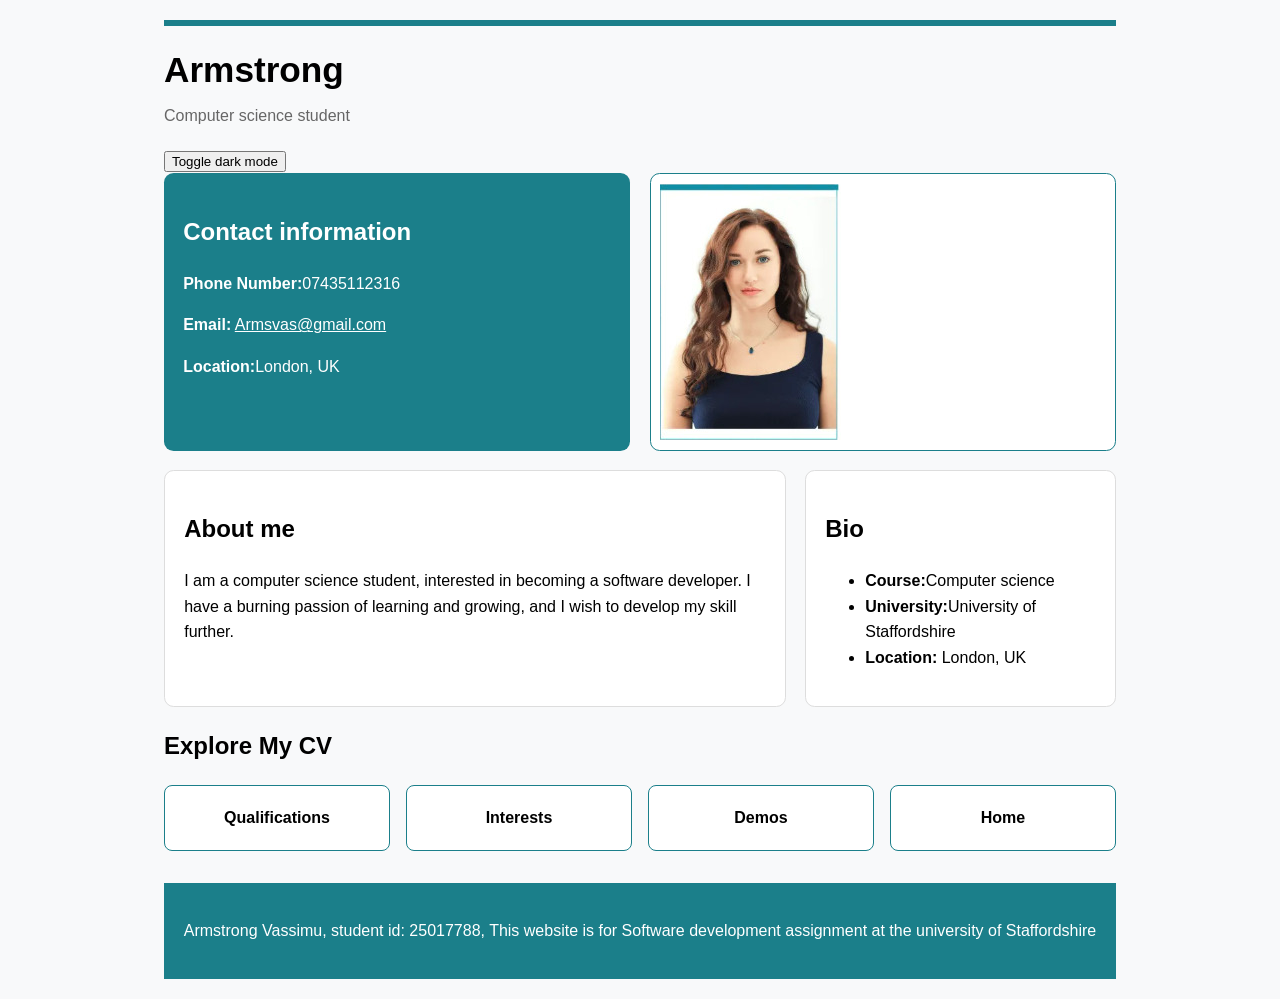
<file: public/index.html>
<!DOCTYPE html>
<html lang="en">
<head>
    <meta charset="UTF-8">
    <meta name="viewport" content="width=device-width, initial-scale=1.0">
    <meta name="description" content="The home page of the CV">
    <meta name="author" content="Armstrong Vassimu">
    <meta name="theme-color" content="#f8f9fa" media="(prefers-color-scheme: light)">
    <meta name="theme-color" content="#1a1a1a" media="(prefers-color-scheme: dark)">
    <title>CV home page</title>

    <link rel="stylesheet" href="basestyle.css">
    <link rel="manifest" href="manifest.json">
</head>

<body class="home">
    <a class="skip-link" href="#main-content">Skip to main content</a>
    
    <div class="container">
        <header>
            <h1>Armstrong</h1>
            <p>Computer science student</p>
            <button id="theme-toggle" type="button">Toggle dark mode</button>
        </header>

        <main id="main-content">
            
            <button id="installBtn" type="button">Install App</button>

            <div class="home-top">
                <section class="contact-panel" aria-labelledby="contact-heading">
                    <h2 id="contact-heading">Contact information</h2>

                    <p><strong>Phone Number:</strong>07435112316</p>

                    <p>
                        <strong>Email:</strong>
                        <a href="mailto:Armsvas@gmail.com">Armsvas@gmail.com</a>
                    </p>
            
                    <p><strong>Location:</strong>London, UK</p>
                </section>

                <section class="photo-panel" aria-label="profile-photo">
                    <img src="images/profile-photo.jpg" alt="Profile photo of Armstrong">
                </section>
            </div> 
            
            <div class="home-mid">
                <section aria-labelledby="about-heading">
                    <h2 id="about-heading">About me</h2>

                    <p>
                        I am a computer science student, interested in becoming a software developer. I have a burning passion of learning and growing, and I wish to develop my skill further.
                    </p>
                </section>

                <section aria-labelledby="bio-heading">
                    <h2 id="bio-heading">Bio</h2>
                    <ul>
                        <li><strong>Course:</strong>Computer science</li>
                        <li><strong>University:</strong>University of Staffordshire</li>
                        <li><strong>Location:</strong> London, UK</li>
                    </ul>
                </section>
            </div>

            <section class="home-links" aria-labelledby="explore-heading">
                <h2 id="explore-heading">Explore My CV</h2>

                <div class="link-boxes">
                    <a class="link-box" href="qualifications.html">Qualifications</a>
                    <a class="link-box" href="interest.html">Interests</a>
                    <a class="link-box" href="demos.html">Demos</a>
                    <a class="link-box" href="index.html">Home</a>
                </div>
            </section>
        </main>

        <footer>
            <p>
                Armstrong Vassimu, student id: 25017788, This website is for Software development assignment at the university of Staffordshire
            </p>
        </footer>
    </div>
    <script>
        if ("serviceWorker" in navigator) {
            window.addEventListener("load", () => {
                navigator.serviceWorker.register("./sw.js")
                    .then(() => console.log("Service Worker Registered"))
                    .catch(err => console.log("Service worker failed",err));
            });
        }
    </script>

    <script src="install.js"></script>
    <script src="theme-toggle.js"></script>
</body>
</html>
</file>
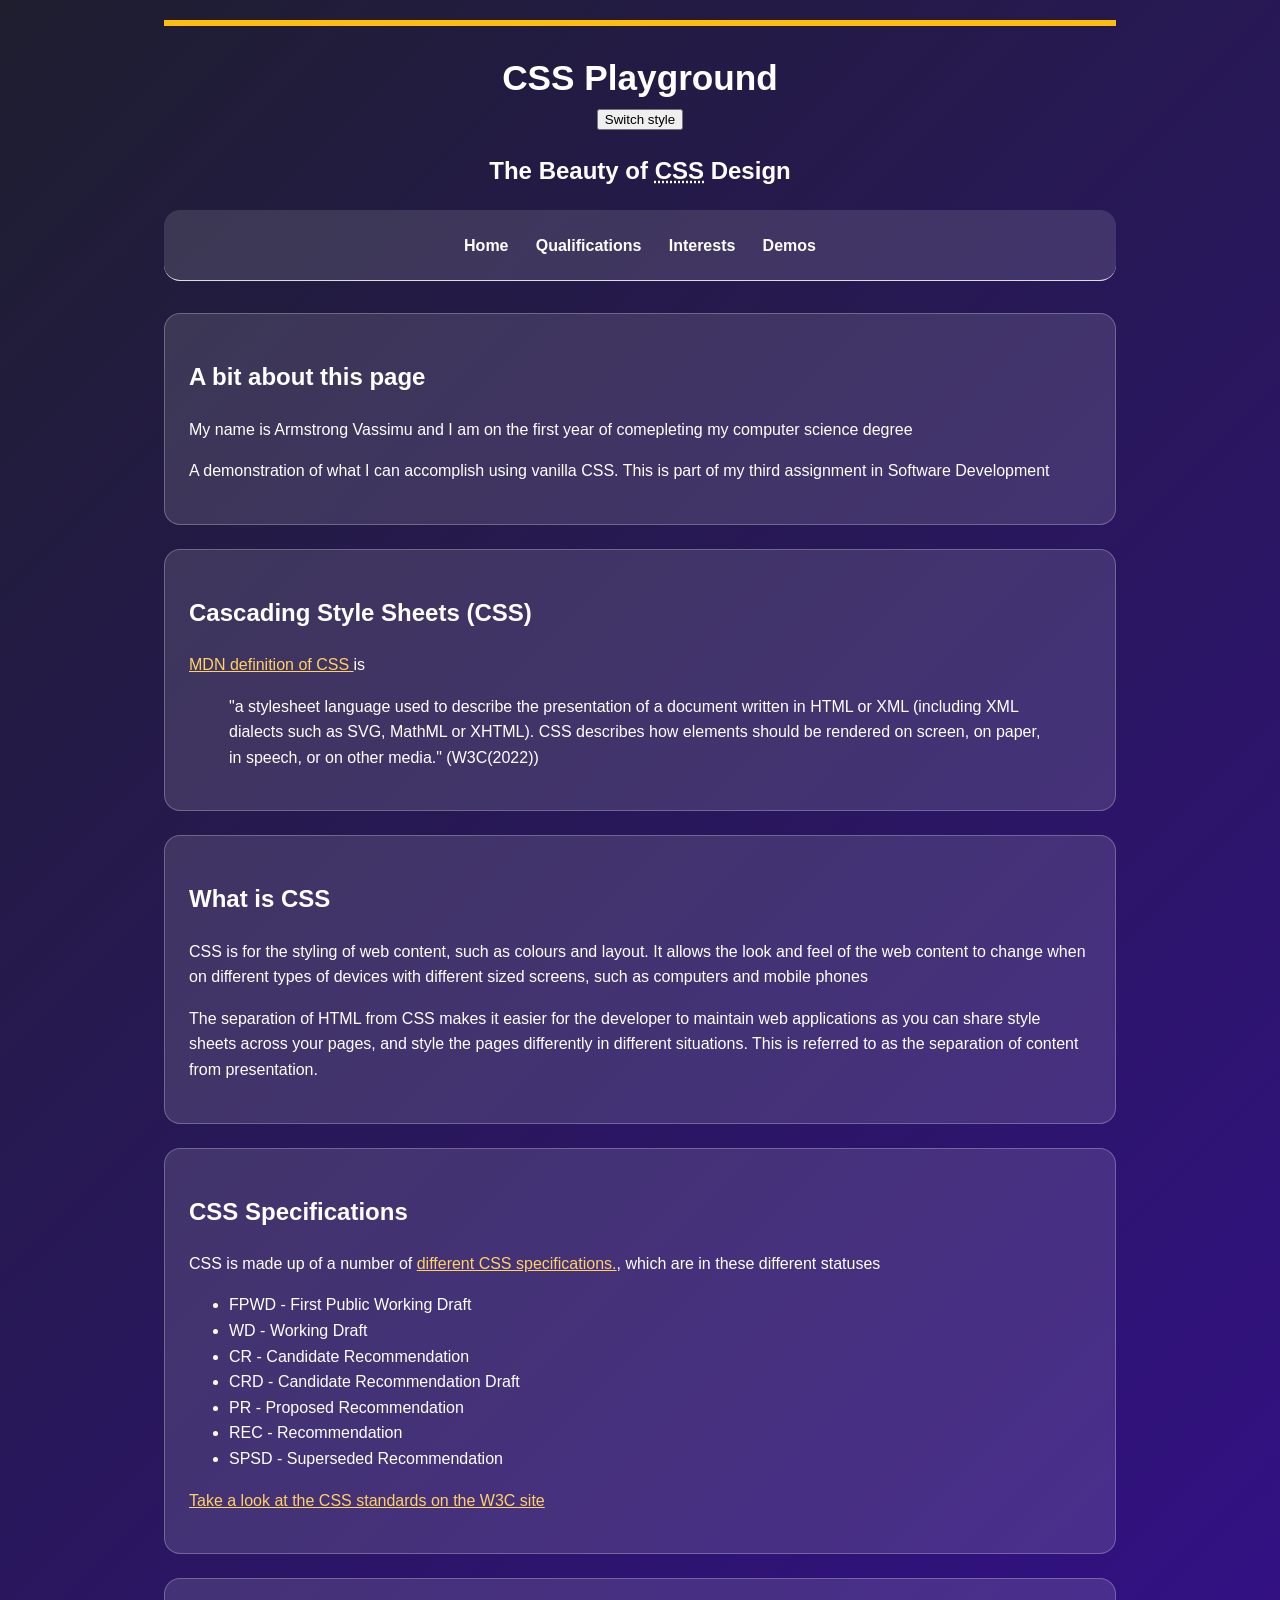
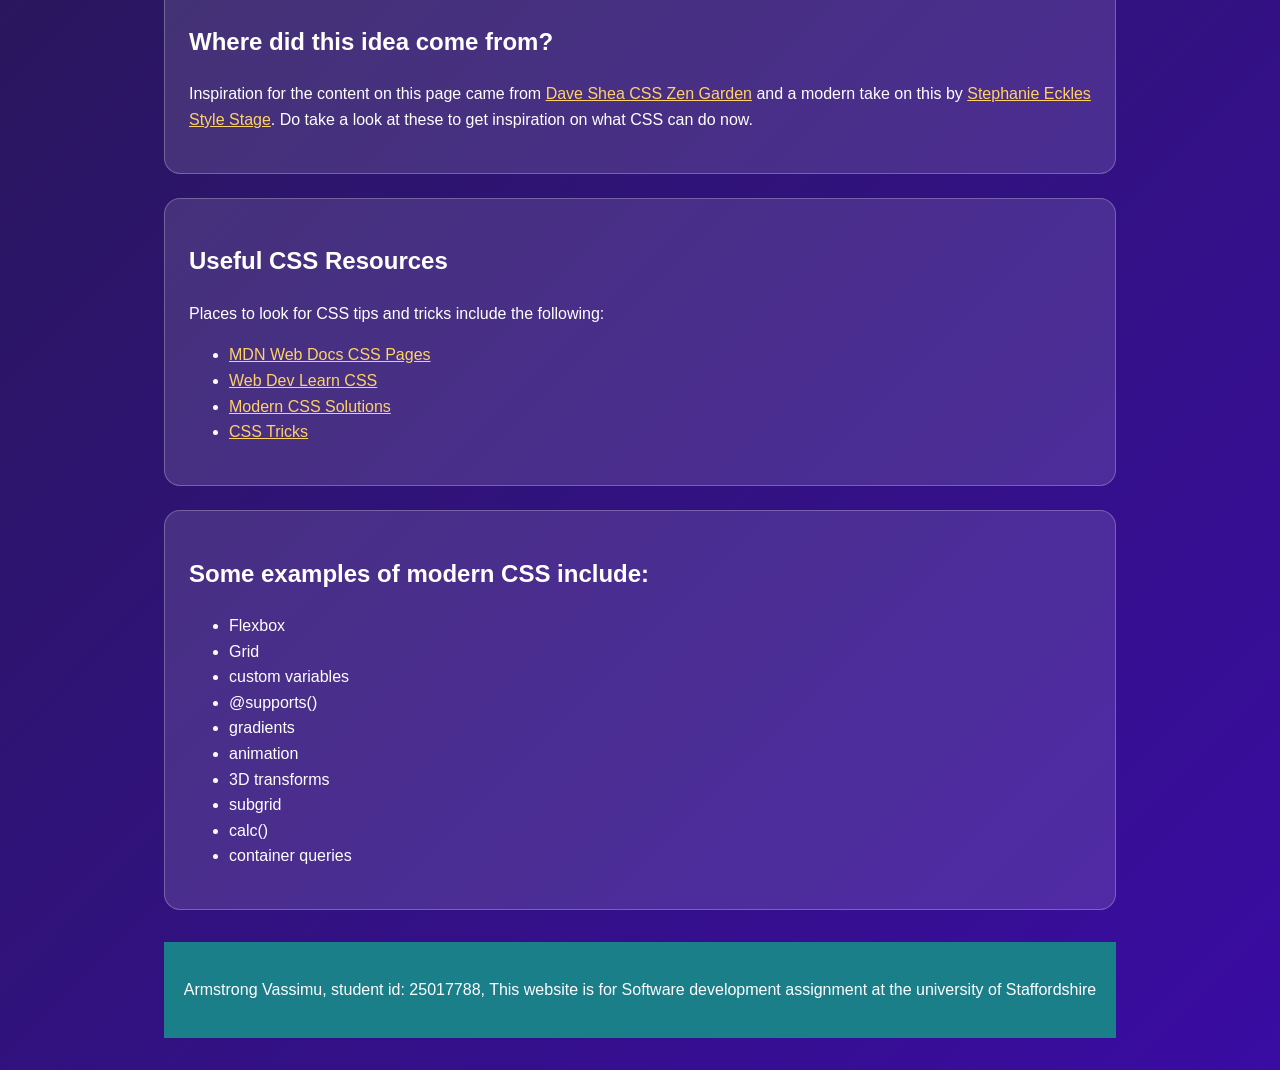
<file: public/cssdemo.html>
<!DOCTYPE html>
<html lang="en">
<head>
  <title>CSS Demo Page</title>
  <meta charset="UTF-8">
  <meta name="viewport" content="width=device-width, initial-scale=1.0">
  <meta name="description" content="CSS demo page showing modern CSS techniques">
  <meta name="author" content="Armstrong vassimu">
  <meta name="theme-color" content="#f8f9fa" media="(prefers-color-scheme: light)">
  <meta name="theme-color" content="#1a1a1a" media="(prefers-color-scheme: dark)">

  <link id="pagestyle" rel="stylesheet" href="basestyle.css">
  <link rel="manifest" href="manifest.json">
</head>

<body class="demo-page">
  <a class="skip-link" href="#main-content">Skip to main content</a>

  <div class="container">
    <header>
      <h1>CSS Playground</h1>
      <button id="styleBtn">Switch style</button>
      <h2>The Beauty of <abbr title="Cascading Style Sheets">CSS</abbr> Design</h2>
    </header>

    <nav aria-label="Main navigation">
      <a href="index.html">Home</a>
      <a href="qualifications.html">Qualifications</a>
      <a href="interest.html">Interests</a>
      <a href="demos.html">Demos</a>
    </nav>

    <main id="main-content" class="demo-layout">
      <section class="demo-card-page">
        <h2>A bit about this page</h2>
        <p>My name is Armstrong Vassimu and I am on the first year of comepleting my computer science degree</p>
        <p>A demonstration of what I can accomplish using vanilla CSS. This is part of my third assignment
          in Software Development
        </p>
      </section>

      <section class="demo-card-page">
        <h2>Cascading Style Sheets (CSS)</h2>
        <p>
          <a href="https://developer.mozilla.org/en-US/docs/Web/CSS">MDN definition of CSS </a> is    
        </p>
        <blockquote cite="https://developer.mozilla.org/en-US/docs/Web/CSS">
          "a stylesheet language used to describe the presentation of a document written in HTML or XML (including XML dialects such as SVG, MathML or XHTML). CSS describes how elements should be rendered on screen, on paper, in speech, or on other media." (W3C(2022))
        </blockquote>
      </section>

      <section class="demo-card-page">
        <h2>What is CSS</h2>
        <p>
          CSS is for the styling of web content, such as colours and layout. It allows the look and feel of the web
        content to change when on different types of devices with different sized screens, such as computers and mobile
        phones
        </p>
        <p>
          The separation of HTML from CSS makes it easier for the developer to maintain web applications as you can share
        style sheets across your pages, and style the pages differently in different situations. This is referred to as
        the separation of content from presentation.
        </p>
      </section>

      <section class="demo-card-page">
        <h2>CSS Specifications</h2>
        <p>
          CSS is made up of a number of <a href="https://www.w3.org/Style/CSS/current-work">different CSS
          specifications.</a>, which are in these different statuses 
        </p>
        <ul>
          <li>FPWD - First Public Working Draft</li>
          <li>WD - Working Draft</li>
          <li>CR - Candidate Recommendation</li>
          <li>CRD - Candidate Recommendation Draft</li>
          <li>PR - Proposed Recommendation</li>
          <li>REC - Recommendation</li>
          <li>SPSD - Superseded Recommendation</li>
        </ul>
        <p><a href="https://www.w3.org/Style/CSS/">Take a look at the CSS standards on the W3C site</a></p>
      </section>

      <section class="demo-card-page">
        <h2>Where did this idea come from?</h2>
        <p>
          Inspiration for the content on this page came from 
          <a href="http://daveshea.com/projects/zen/">Dave Shea CSS Zen Garden</a>
          and a modern take on this by 
          <a href="https://stylestage.dev/">Stephanie Eckles Style Stage</a>. Do take a look at these to get
          inspiration on what CSS can do now.
        </p>
      </section>

      <section class="demo-card-page">
        <h2>Useful CSS Resources</h2>
        <p>Places to look for CSS tips and tricks include the following:</p>
        <ul>
          <li><a href="https://developer.mozilla.org/en-US/docs/Web/CSS">MDN Web Docs CSS Pages</a></li>
          <li><a href="https://web.dev/learn/css/">Web Dev Learn CSS</a></li>
          <li><a href="https://moderncss.dev/">Modern CSS Solutions</a></li>
          <li><a href="https://css-tricks.com/">CSS Tricks</a></li>
        </ul>
      </section>

      <section class="demo-card-page">
        <h2>Some examples of modern CSS include:</h2>
        <ul>
          <li>Flexbox</li>
          <li>Grid</li>
          <li>custom variables</li>
          <li>@supports()</li>
          <li>gradients</li>
          <li>animation</li>
          <li>3D transforms</li>
          <li>subgrid</li>
          <li>calc()</li>
          <li>container queries</li>        
        </ul>
      </section>
    </main>
    <footer>
      <p>Armstrong Vassimu, student id: 25017788, This website is for Software development assignment at the university of Staffordshire</p>
    </footer>
  </div>

  <script src="style-switcher.js"></script>
</body>

</html>
</file>
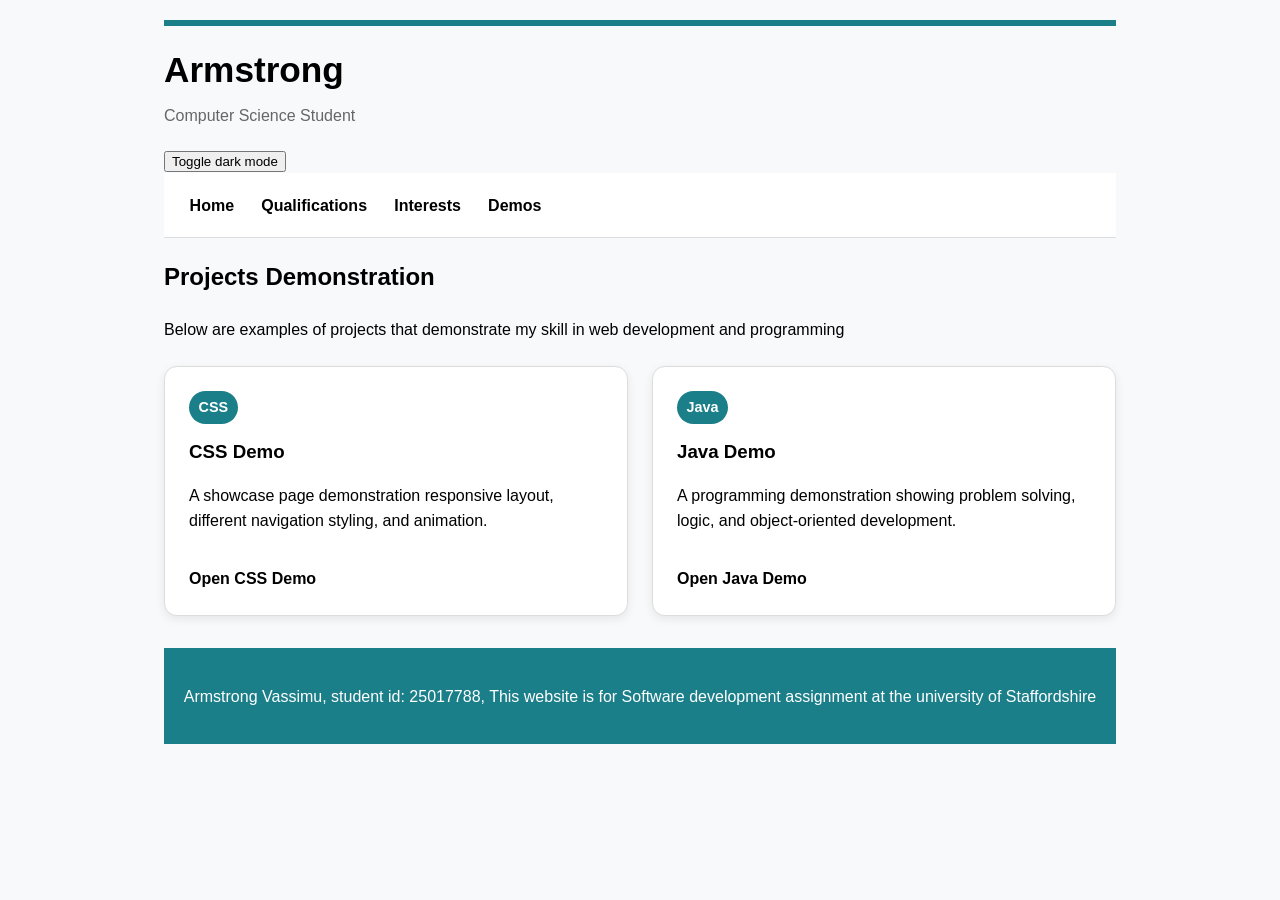
<file: public/demos.html>
<!DOCTYPE html>
<html lang="en">
<head>
    <meta charset="UTF-8">
    <meta name="viewport" content="width=device-width, initial-scale=1.0">
    <meta name="description" content="Demos and projects">
    <meta name="author" content="Armstrong">
    <meta name="theme-color" content="#f8f9fa" media="(prefers-color-scheme: light)">
    <meta name="theme-color" content="#1a1a1a" media="(prefers-color-scheme: dark)">
    <title>Demos</title>

    <link rel="stylesheet" href="basestyle.css">
    <link rel="manifest" href="manifest.json">

</head>

<body class="demos">
    <a class="skip-link" href="#main-content">Skip to main content</a>

    <div class="container">
        <header>
            <h1>Armstrong</h1>
            <p>Computer Science Student</p>
            <button id="theme-toggle" type="button">Toggle dark mode</button>
        </header>

        <nav aria-label="main navigation">
            <a href="index.html">Home</a>
            <a href="qualifications.html">Qualifications</a>
            <a href="interest.html">Interests</a>
            <a href="demos.html" aria-current="page">Demos</a>
        </nav>

        <main id="main-content" class="demos-content">
            <section class="demos-intro">
                <h2>Projects Demonstration</h2>
                <p>
                    Below are examples of projects that demonstrate my skill in web development and programming
                </p>
            </section>

            <section class="demo-links" aria-label="Demo project links">
                <a class="demo-card" href="cssdemo.html" aria-label="Open CSS demo page">
                    <span class="demo-tag">CSS</span>
                    <h3>CSS Demo</h3>
                    <p>
                        A showcase page demonstration responsive layout, different navigation styling, and animation.
                    </p>
                    <span class="demo-cta">Open CSS Demo</span>
                </a>

                <a class="demo-card" href="jsdemo.html" aria-label="Open java demo page">
                    <span class="demo-tag">Java</span>
                    <h3>Java Demo</h3>
                    <p>
                        A programming demonstration showing problem solving, logic, and object-oriented development.
                    </p>
                    <span class="demo-cta">Open Java Demo</span>
                </a>
            </section>
        </main>

        <footer>
            <p>
                Armstrong Vassimu, student id: 25017788, This website is for Software development assignment at the university of Staffordshire
            </p>
        </footer>
    </div>
</body>
</html>
</file>
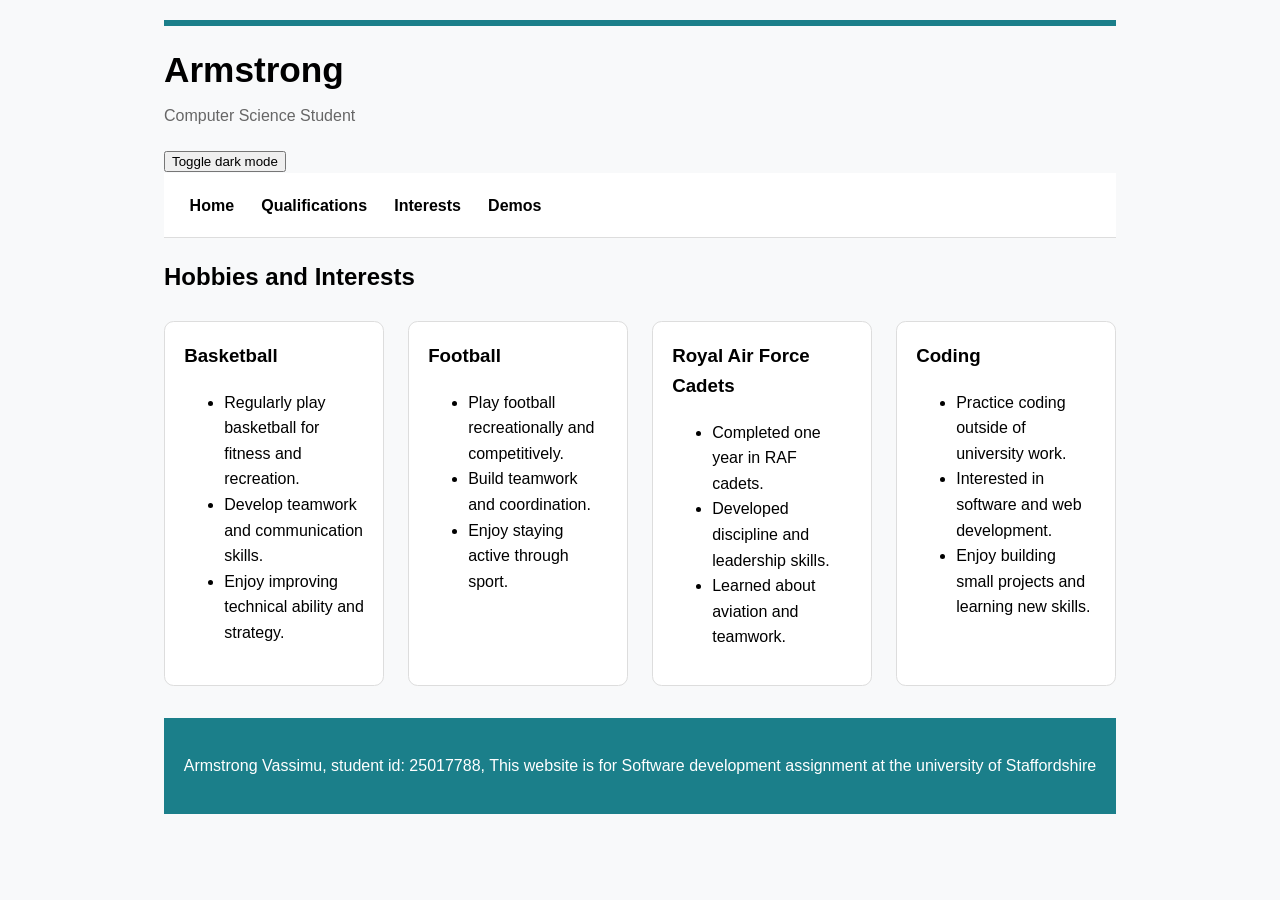
<file: public/interest.html>
<!DOCTYPE html>
<html lang="en">
<head>
    <meta charset="UTF-8">
    <meta name="viewport" content="width=device-width, initial-scale=1.0">
    <meta name="description" content="Armstrong interest">
    <meta name="author" content="Armstrong">
    <meta name="theme-color" content="#f8f9fa" media="(prefers-color-scheme: light)">
    <meta name="theme-color" content="#1a1a1a" media="(prefers-color-scheme: dark)">
    <title>Interests</title>

    <link rel="stylesheet" href="basestyle.css">
    <link rel="manifest" href="manifest.json">
</head>

<body class="interests">
    <a class="skip-link" href="#main-content">Skip to main content</a>

    <div class="container">
        <header>
            <h1>Armstrong</h1>
            <p>Computer Science Student</p>
            <button id="theme-toggle" type="button">Toggle dark mode</button>
        </header>

        <nav aria-label="Main navigation">
            <a href="index.html">Home</a>
            <a href="qualifications.html">Qualifications</a>
            <a href="interest.html" aria-current="page">Interests</a>
            <a href="demos.html">Demos</a>
        </nav>

        <main id="main-content" class="interests-content">
            <section class="interests-grid-section">
                <h2>Hobbies and Interests</h2>

                <div class="interests-grid">

                    <article class="interest-card">
                        <h3>Basketball</h3>
                        <ul>
                            <li>Regularly play basketball for fitness and recreation.</li>
                            <li>Develop teamwork and communication skills.</li>
                            <li>Enjoy improving technical ability and strategy.</li>
                        </ul>
                    </article>

                    <article class="interest-card">
                        <h3>Football</h3>
                        <ul>
                            <li>Play football recreationally and competitively.</li>
                            <li>Build teamwork and coordination.</li>
                            <li>Enjoy staying active through sport.</li>
                        </ul>
                    </article>

                    <article class="interest-card">
                        <h3>Royal Air Force Cadets</h3>
                        <ul>
                            <li>Completed one year in RAF cadets.</li>
                            <li>Developed discipline and leadership skills.</li>
                            <li>Learned about aviation and teamwork.</li>
                        </ul>
                    </article>

                    <article class="interest-card">
                        <h3>Coding</h3>
                        <ul>
                            <li>Practice coding outside of university work.</li>
                            <li>Interested in software and web development.</li>
                            <li>Enjoy building small projects and learning new skills.</li>
                        </ul>
                    </article>
                </div>
            </section>
        </main>
        
        <footer>
            <p>
               Armstrong Vassimu, student id: 25017788, This website is for Software development assignment at the university of Staffordshire
            </p>
        </footer>
    </div>
    <script src="theme-toggle.js"></script>
</body>
</html>
</file>
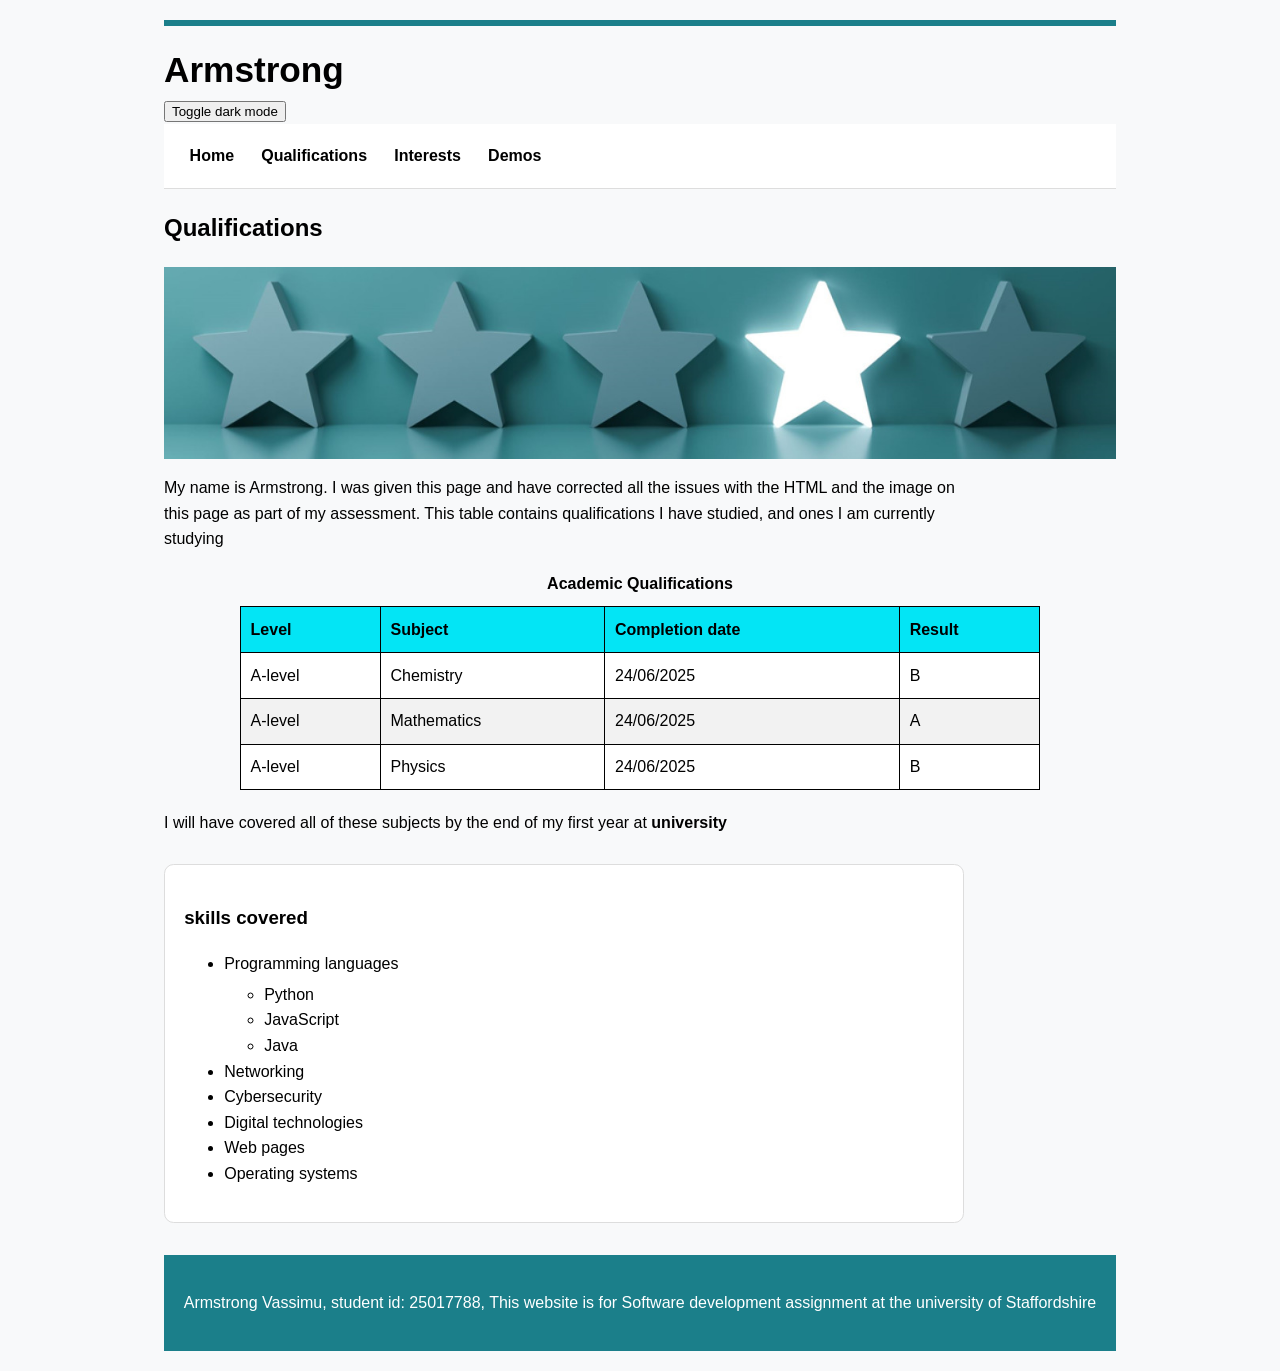
<file: public/qualifications.html>
<!DOCTYPE html>
<html lang="en">
<head>
  <meta charset="UTF-8">
  <meta name="viewport" content="width=device-width, initial-scale=1.0">
  <meta name="description" content="Academic background of Armstrong Vassimu, a computer science student">
  <meta name="author" content="Armstrong">
  <meta name="theme-color" content="#f8f9fa" media="(prefers-color-scheme: light)">
  <meta name="theme-color" content="#1a1a1a" media="(prefers-color-scheme: dark)">
  <title>Armstrong | Qualifications</title>
  <link rel="stylesheet" href="basestyle.css">
  <link rel="manifest" href="manifest.json">
</head>

<body class="qualifications">
  <a class="skip-link" href="#main-content">Skip to main content</a>

  <div class="container">
    <header>
      <h1>Armstrong</h1>
      <button id="theme-toggle" type="button">Toggle dark mode</button>
    </header>

    <nav aria-label="Main navigation">
      <a href="index.html">Home</a>
      <a href="qualifications.html" aria-current="page">Qualifications</a>
      <a href="interest.html">Interests</a>
      <a href="demos.html">Demos</a>
    </nav>

    <main id="main-content" class="qualifications-content">

      <h2>Qualifications</h2>

      <img class="decorative-icon" src="images/star.jpg" alt="Decorative star icon">

      <p class="qualification-intro">
        My name is Armstrong. I was given this page and have corrected all the issues with the HTML and the image on this page as part of my assessment.
        This table contains qualifications I have studied, and ones I am currently studying
      </p>

      <div class="table-wrapper">
        <table class="qualification-table">

          <caption>Academic Qualifications</caption>
          <thead>
            <tr>
              <th scope="col">Level</th>
              <th scope="col">Subject</th>
              <th scope="col">Completion date</th>
              <th scope="col">Result</th>
            </tr>
          </thead>

          <tbody>
            <tr>
              <td>A-level</td>
              <td>Chemistry</td>
              <td>24/06/2025</td>
              <td>B</td>
            </tr>

            <tr>
              <td>A-level</td>
              <td>Mathematics</td>
              <td>24/06/2025</td>
              <td>A</td>
            </tr>

            <tr>
              <td>A-level</td>
              <td>Physics</td>
              <td>24/06/2025</td>
              <td>B</td>
            </tr>
          </tbody>
        </table>
      </div>

      <p class="qualification-summary">
        I will have covered all of these subjects by the end of my first year at <strong>university</strong>
      </p>
    
      <section class="skills-section">
        <h3>skills covered</h3>
        <ul class="skills-list">
          <li>Programming languages
            <ul class="programming-list">
              <li>Python</li>
              <li>JavaScript</li>
              <li>Java</li>
            </ul>

          </li>

          <li>Networking</li>
          <li>Cybersecurity</li>
          <li>Digital technologies</li>
          <li>Web pages</li>
          <li>Operating systems</li>
        </ul>
      </section>
    </main>
  
    <footer class="site-footer">
      <p>
        Armstrong Vassimu, student id: 25017788, This website is for Software development assignment at the university of Staffordshire
      </p>
    </footer>
  </div>
</body>
</html>
</file>
<file: public/basestyle.css>
/* Light mode */
:root {
    --bg-color: #f8f9fa;
    --text-color: #000;
    --primary-color: #1b7f8a;
    --card-bg: #ffffff;
    --border-color: #dddddd;
    --table-stripe-bg: #f2f2f2;
    --table-hover-bg: #e6f7f9;
    --nav-bg: #ffffff;
    --muted-text: #666666;
}

/* Dark mode */
@media (prefers-color-scheme: dark) {
    :root {
        --bg-color: #1a1a1a;
        --text-color: #ffffff;
        --primary-color: #4fc3d1;
        --card-bg: #2a2a2a;
        --border-color: #444;
        --table-stripe-bg: #333333;
        --table-hover-bg: #2f4f54;
        --nav-bg: #222222;
        --muted-text: #cccccc;
    }
}

footer {
    margin-top: 2rem;
    padding: 1.2rem;
    background-color: var(--primary-color);
    color: #ffffff;
    text-align: center;
}

/* General page style, applies to All pages */

* {
    box-sizing: border-box;
}

body {
    margin: 0;
    font-family: Arial, Helvetica, sans-serif;
    background-color: var(--bg-color);
    color: var(--text-color);
    line-height: 1.6;
}

body.dark-mode {
    --bg-color: #1a1a1a;
    --text-color: #ffffff;
    --primary-color: #4fc3d1;
    --card-bg: #2a2a2a;
    --border-color: #444;
    --table-stripe-bg: #333333;
    --table-hover-bg: #2f4f54;
    --nav-bg: #222222;
    --muted-text: #cccccc;
}

/* container keeps page centered */

.container {
    max-width: 62rem;
    margin: auto;
    padding: 1.25rem;
    padding-bottom: 6rem;
}

/* Skip link for accessibility */

.skip-link {
    position: absolute;
    left: -999rem;
    top: 0;
    background: black;
    color: white;
    padding: 0.6rem;
    text-decoration: none;
    z-index: 1000;
}

.skip-link:focus {
    left: 1rem;
    top: 1rem;
}

/* Header */

header {
    border-top: 0.4rem solid var(--primary-color);
    padding-top: 1rem;
}

header h1 {
    margin: 0;
    font-size: 2.2rem;
}

header p {
    margin: 0.3rem 0 1.2rem 0;
    color: var(--muted-text);
}

/* Navigation */

nav {
    position: fixed;
    bottom: 0;
    left: 0;
    width: 100%;
    background: var(--nav-bg);
    border-top: 0.06rem solid var(--border-color);
    display: flex;
    flex-wrap: wrap;
    justify-content: space-around;
    gap: 0.5rem;
    padding: 0.8rem 1rem;
    z-index: 999;
}

nav a {
    text-decoration: none;
    font-weight: bold;
    color: var(--text-color);
    padding: 0.4rem 0.6rem;
}

nav a:hover,
nav a:focus {
    text-decoration: underline;
}

nav a:focus,
.link-box:focus,
.demo-card:focus {
    outline: 0.18rem solid var(--primary-color);
    outline-offset: 0.12rem;
}

/* Images */
img {
    max-width: 100%;
    height: auto;
    display: block;
}

/* homepage layout/ only affects index.html */

.home-top {
    display: grid;
    grid-template-columns: 1fr;
    gap: 1.2rem;
}

/* contact info panel */

.contact-panel {
    background: var(--primary-color);
    color: #ffffff;
    padding: 1.2rem;
    border-radius: 0.6rem;
}

.contact-panel a {
    color: #ffffff;
}

/* phone box*/

.photo-panel {
    border: 0.12rem solid var(--primary-color);
    border-radius: 0.6rem;
    padding: 0.6rem;
    background: var(--card-bg);
}

/* Middle section (about +bio) */

.home-mid {
    display: grid;
    grid-template-columns: 1fr;
    gap: 1.2rem;
    margin-top: 1.2rem;
}

.home-mid section {
    background: var(--card-bg);
    padding: 1.2rem;
    border-radius: 0.6rem;
    border: 0.06rem solid var(--border-color);
}

/* explore CV links */

.link-boxes {
    display: grid;
    grid-template-columns: 1fr;
    gap: 1rem;
    margin-top: 1.2rem;
}

.link-box {
    display: block;
    padding: 1.2rem;
    border: 0.12rem solid var(--primary-color);
    text-decoration: none;
    color: var(--text-color);
    background: var(--card-bg);
    text-align: center;
    font-weight: bold;
    border-radius: 0.5rem;
}

.link-box:hover {
    background: var(--table-hover-bg);
}

/* Qualifications page */

.qualifications-content {
    margin-top: 1.2rem;
}

.qualification-intro {
    max-width: 50rem;
}

.decorative-icon {
    margin: 0.6rem 0;
}

/* Table wrapper (centers table + mobile scroll) */

.table-wrapper {
    display: flex;
    justify-content: center;
    margin: 1.2rem 0;
    overflow-x: auto;
}

.qualification-table {
    border-collapse: collapse;
    width: 100%;
    max-width: 50rem;
    background: var(--card-bg);
}

.qualification-table caption {
    font-weight: bold;
    margin-bottom: 0.6rem;
}

/* table cells */

.qualification-table th,
.qualification-table td {
    border: 1px solid #000000;
    padding: 0.6rem;
    text-align: left;
}

/* table header styling */

.qualification-table th {
    background-color: #03e5f5;
}

/* paragraph under table */

.qualification-summary {
    max-width: 50rem;
}

/* skills section */

.skills-section {
    margin-top: 1.8rem;
    background: var(--card-bg);
    padding: 1.2rem;
    border-radius: 0.6rem;
    border: 1px solid var(--border-color);
    max-width: 50rem;
}

/* skill-section */

.skills-list {
    margin-top: 0.6rem;
}

/* programming sub list */

.programming-list {
    margin-top: 0.3rem;
}

.qualification-table tbody tr:nth-child(even) {
    background-color: var(--table-stripe-bg);
}

.qualification-table tbody tr:hover {
    background-color: var(--table-hover-bg);
}

/* interests page */

.interests-content {
    margin-top: 1.2rem;
}

.interests-grid {
    display: grid;
    grid-template-columns: 1fr;
    gap: 1.5rem;
    margin-top: 1.5rem;
}

.interest-card {
    background: var(--card-bg);
    padding: 1.2rem;
    border-radius: 0.6rem;
    border: 1px solid var(--border-color);
}

.interest-card h3 {
    margin-top: 0;
}

/* Demos Page */
.demos-content {
    margin-top: 1.2rem;
}

.demos-intro {
    max-width: 50rem;
}

.demo-links {
    display: grid;
    grid-template-columns: 1fr;
    gap: 1.5rem;
    margin-top: 1.5rem;
}

.demo-card {
    display: block;
    background: var(--card-bg);
    color: var(--text-color);
    text-decoration: none;
    padding: 1.5rem;
    border: 0.12rem solid var(--border-color);
    border-radius: 0.8rem;
    box-shadow: 0 0.2rem 0.6rem rgba(0, 0, 0, 0.08);
    transition: transform 0.3s ease, box-shadow 0.3s ease, border-color 0.3s ease;
}

.demo-card:hover,
.demo-card:focus {
    transform: translateY(-0.25rem);
    box-shadow: 0 0.4rem 1rem rgba(0, 0, 0, 0.12);
    border-color: var(--primary-color);
}

.demo-card h3 {
    margin-top: 0.8rem;
    margin-bottom: 0.6rem;
}

.demo-tag {
    display: inline-block;
    padding: 0.3rem 0.6rem;
    border-radius: 999px;
    background: var(--primary-color);
    color: #ffffff;
    font-size: 0.9rem;
    font-weight: bold;
}

.demo-cta {
    display: inline-block;
    margin-top: 1rem;
    font-weight: bold;
}

/* CSS Demo Page */

.demo-page {
    background: linear-gradient(135deg, #1e1e2f, #3a0ca3);
    color: #ffffff;
    font-family: "Trebuchet MS", Verdana, sans-serif;
}

.demo-page .container {
    padding-bottom: 2rem;
}

.demo-page header {
    border-top: 0.4rem solid #ffbe0b;
    text-align: center;
    padding-top: 1.5rem;
}

.demo-page nav {
    position: static;
    width: auto;
    border-top: none;
    justify-content: center;
    background: rgba(255, 255, 255, 0.12);
    padding: 1rem;
    border-radius: 1rem;
    margin-bottom: 2rem;
}

.demo-page nav a {
    color: #ffffff;
}

.demo-page nav a:hover,
.demo-page nav a:focus {
    text-decoration: underline;
}

.demo-page a {
    color: #ffd166;
}

.demo-layout {
    display: grid;
    grid-template-columns: 1fr;
    gap: 1.5rem;
}

.demo-card-page {
    background: rgba(255, 255, 255, 0.12);
    padding: 1.5rem;
    border-radius: 1rem;
    border: 0.06rem solid rgba(255, 255, 255, 0.25);
    animation: fadeup 0.8s ease;
    transition: transform 0.3s ease;
}

.demo-card-page:hover {
    transform: translateY(-0.4rem);
}

@keyframes fadeup {
    from {
        opacity: 0;
        transform: translateY(1rem);
    }
    to {
        opacity: 1;
        transform: translateY(0);
    }
}
/* tablet and up */
@media (min-width: 48rem) {
    .container {
        padding-bottom: 1.25rem;
    }
    nav {
        position: sticky;
        top: 0;
        bottom: auto;
        width: auto;
        justify-content: flex-start;
        border-top: none;
        border-bottom: 0.06rem solid var(--border-color);
        margin-bottom: 1.2rem;
    }
}
/* Media queris */
@media (min-width: 48rem) {
    .home-top {
        grid-template-columns: 1fr 1fr;
    }

    .home-mid {
        grid-template-columns: 2fr 1fr;
    }

    .link-boxes {
        grid-template-columns: repeat(2, 1fr);
    }

    .interests-grid {
        grid-template-columns: repeat(2, 1fr);
    }

    .demo-links {
        grid-template-columns: 1fr 1fr;
    }
}

@media (min-width: 64rem) {
    .link-boxes {
        grid-template-columns: repeat(4, 1fr);
    }
    
    .interests-grid {
        grid-template-columns: repeat(4, 1fr);
    }
}

#installBtn {
    display: inline-block;
    margin-top: 1rem;
    margin-bottom: 1rem;
    padding: 0.8rem 1.2rem;
    border: none;
    border-radius: 0.5rem;
    background-color: var(--primary-color);
    color: #ffffff;
    font-weight: bold;
    cursor: pointer;
}

#installBtn:hover,
#installBtn:focus {
    opacity: 0.9;
    outline: 0.18rem solid var(--primary-color);
    outline-offset: 0.12rem;
}

#box{
    width: 50px;
    height: 50px;
    background: red;
    position: relative;
    margin-top: 10px;
}
</file>
